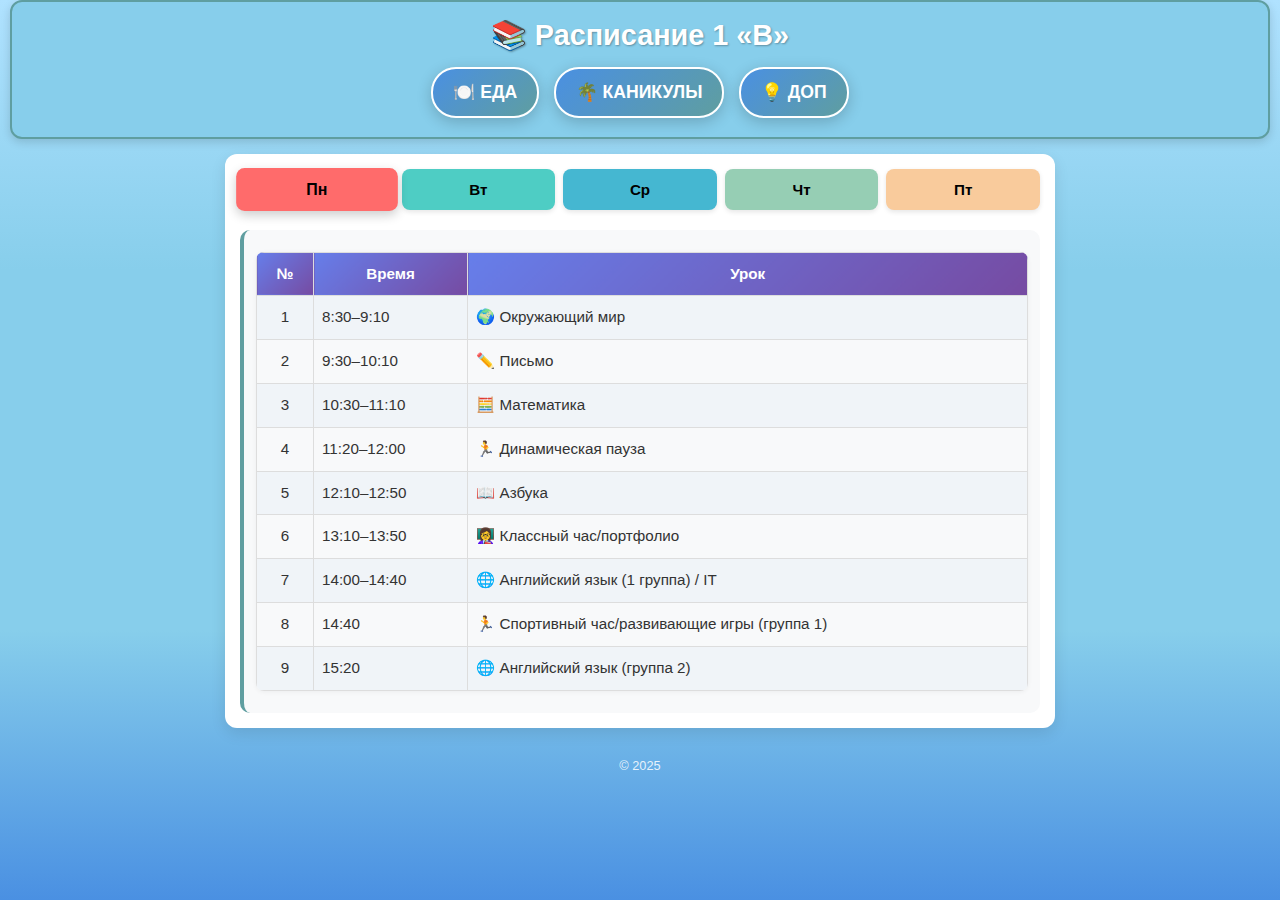
<file: index.htm>
<!DOCTYPE html>
<html lang="ru">
<head>
    <meta charset="UTF-8">
    <title>📚 Расписание 1 «В» класс</title>
    <meta name="viewport" content="width=device-width, initial-scale=1.0">
    <link rel="stylesheet" href="style.css">
</head>
<body>
    <!-- Облака -->
    <!-- <div class="cloud c1"></div>
    <div class="cloud c2"></div>
    <div class="cloud c3"></div>
    <div class="cloud c4"></div>
    <div class="cloud c5"></div> -->

    <header>
        <h1>📚 Расписание 1 «В»</h1>
        <div class="meal-link-container">
            <a href="meal.htm" class="meal-link">🍽️ ЕДА</a>
            <a href="holidays.htm" class="meal-link">🌴 КАНИКУЛЫ</a>
            <a href="https://artignat2000.github.io/DopSchedule/" class="meal-link">💡 ДОП</a>
        </div>
    </header>

    <div class="container">
        <div class="buttons">
            <button data-day="pn" class="active">Пн</button>
            <button data-day="vt">Вт</button>
            <button data-day="sr">Ср</button>
            <button data-day="cht">Чт</button>
            <button data-day="pt">Пт</button>
        </div>

        <!-- Расписание по дням -->
        <div id="pn" class="schedule show">
            <table>
                <tr><th>№</th><th>Время</th><th>Урок</th></tr>
                <tr><td>1</td><td>8:30–9:10</td><td>🌍 Окружающий мир</td></tr>
                <tr><td>2</td><td>9:30–10:10</td><td>✏️ Письмо</td></tr>
                <tr><td>3</td><td>10:30–11:10</td><td>🧮 Математика</td></tr>
                <tr><td>4</td><td>11:20–12:00</td><td>🏃 Динамическая пауза</td></tr>
                <tr><td>5</td><td>12:10–12:50</td><td>📖 Азбука</td></tr>
                <tr><td>6</td><td>13:10–13:50</td><td>👩‍🏫 Классный час/портфолио</td></tr>
                <tr><td>7</td><td>14:00–14:40</td><td>🌐 Английский язык (1 группа) / IT</td></tr>
                <tr><td>8</td><td>14:40</td><td>🏃 Спортивный час/развивающие игры (группа 1)</td></tr>
                <tr><td>9</td><td>15:20</td><td>🌐 Английский язык (группа 2)</td></tr>  
            </table>
        </div>

        <div id="vt" class="schedule">
            <table>
                <tr><th>№</th><th>Время</th><th>Урок</th></tr>
                <tr><td>1</td><td>8:30–9:10</td><td>✏️ Письмо</td></tr>
                <tr><td>2</td><td>9:30–10:10</td><td>📖 Азбука</td></tr>
                <tr><td>3</td><td>10:30–11:10</td><td>🏃 Динамическая пауза</td></tr>
                <tr><td>4</td><td>11:20–12:00</td><td>🧮 Математика</td></tr>
                <tr><td>5</td><td>12:10–12:50</td><td>🎵 Музыка</td></tr>
                <tr><td>6</td><td>13:10–13:50</td><td>🌍 Окружающий мир</td></tr>
                <tr><td>7</td><td>14:00–14:40</td><td>🌊 Бассейн</td></tr>
            </table>
        </div>

        <div id="sr" class="schedule">
            <table>
                <tr><th>№</th><th>Время</th><th>Урок</th></tr>
                <tr><td>1</td><td>8:30–9:10</td><td>✏️ Письмо</td></tr>
                <tr><td>2</td><td>9:30–10:10</td><td>📖 Азбука</td></tr>
                <tr><td>3</td><td>10:30–11:10</td><td>🏃 Динамическая пауза</td></tr>
                <tr><td>4</td><td>11:20–12:00</td><td>🧮 Математика</td></tr>
                <tr><td>5</td><td>12:10–12:50</td><td>🏃 Физкультура</td></tr>
                <tr><td>6</td><td>14:40</td><td>🌐 Английский язык (группа 1)</td></tr>
                <tr><td>7</td><td>15:20</td><td>🌐 Английский язык/спортивный час</td></tr>
            </table>
        </div>

        <div id="cht" class="schedule">
            <table>
                <tr><th>№</th><th>Время</th><th>Урок</th></tr>
                <tr><td>1</td><td>8:30–9:10</td><td>✏️ Письмо</td></tr>
                <tr><td>2</td><td>9:30–10:10</td><td>📖 Азбука</td></tr>
                <tr><td>3</td><td>10:30–11:10</td><td>🏃 Динамическая пауза</td></tr>
                <tr><td>4</td><td>11:20–12:00</td><td>🧮 Математика</td></tr>
                <tr><td>5</td><td>12:10–12:50</td><td>🎨 ИЗО</td></tr>
                <tr><td>6</td><td>13:20</td><td>💻 IT</td></tr>
            </table>
        </div>

        <div id="pt" class="schedule">
            <table>
                <tr><th>№</th><th>Время</th><th>Урок</th></tr>
                <tr><td>1</td><td>8:30–9:10</td><td>✏️ Письмо</td></tr>
                <tr><td>2</td><td>9:30–10:10</td><td>🧮 Математика</td></tr>
                <tr><td>3</td><td>10:30–11:10</td><td>🏃 Динамическая пауза</td></tr>
                <tr><td>4</td><td>11:20–12:00</td><td>🔧 Технология</td></tr>
                <tr><td>5</td><td>12:10–12:50</td><td>🏃 Физкультура</td></tr>
                <tr><td>6</td><td>14:40</td><td>🎮 Развивающие игры</td></tr>
            </table>
        </div>
    </div>

    <footer>
        &copy; 2025
    </footer>

    <script src="script.js"></script>
</body>
</html>
</file>
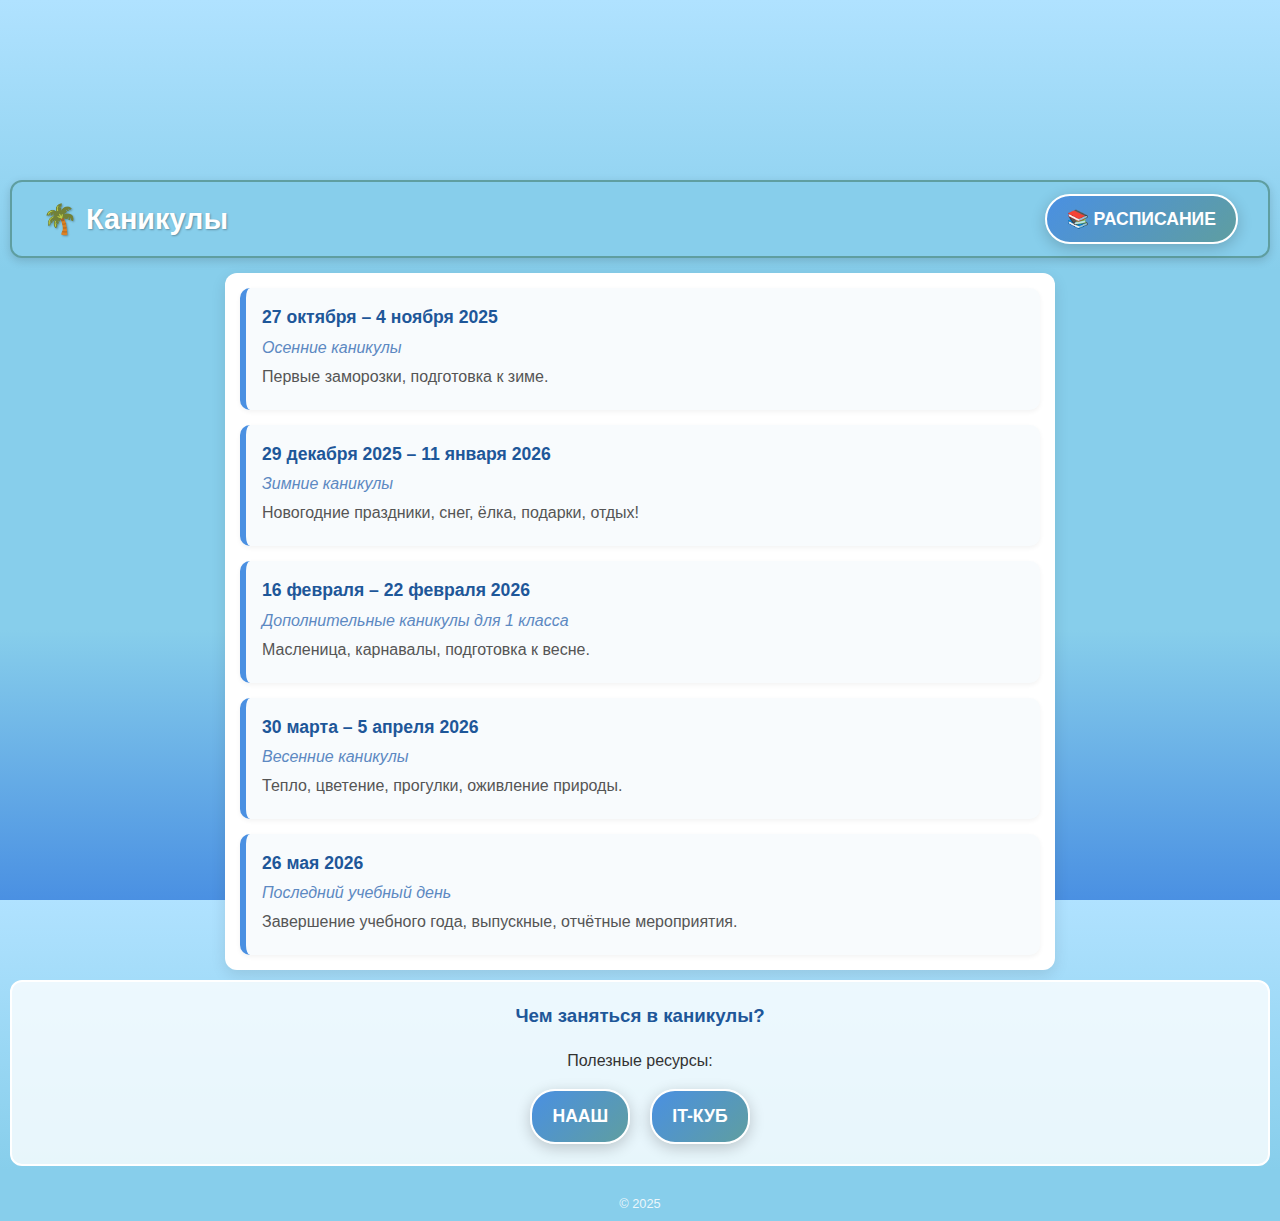
<file: holidays.htm>
<!DOCTYPE html>
<html lang="ru">
  <head>
    <meta charset="UTF-8" />
    <meta name="viewport" content="width=device-width, initial-scale=1.0" />
    <title>🌴Каникулы 3 класса</title>
    <link rel="stylesheet" href="style.css">
  </head>
  <body>

    <!-- Облака -->
    <div class="cloud"></div>
    <div class="cloud"></div>
    <div class="cloud"></div>
    <div class="cloud"></div>
    <div class="cloud"></div>

    <!-- Шапка -->
    <header>
      <div class="header-content">
        <h1>🌴 Каникулы</h1>
        <a href="index.htm" class="btn-schedule">
          📚 РАСПИСАНИЕ
        </a>
      </div>
    </header>

    <!-- Основной контент -->
    <div class="container">
      <div class="event">
        <div class="date">27 октября – 4 ноября 2025</div>
        <div class="title">Осенние каникулы</div>
        <div class="description">Первые заморозки, подготовка к зиме.</div>
      </div>

      <div class="event">
        <div class="date">29 декабря 2025 – 11 января 2026</div>
        <div class="title">Зимние каникулы</div>
        <div class="description">Новогодние праздники, снег, ёлка, подарки, отдых!</div>
      </div>

      <div class="event">
        <div class="date">16 февраля – 22 февраля 2026</div>
        <div class="title">Дополнительные каникулы для 1 класса</div>
        <div class="description">Масленица, карнавалы, подготовка к весне.</div>
      </div>

      <div class="event">
        <div class="date">30 марта – 5 апреля 2026</div>
        <div class="title">Весенние каникулы</div>
        <div class="description">Тепло, цветение, прогулки, оживление природы.</div>
      </div>

      <div class="event">
        <div class="date">26 мая 2026</div>
        <div class="title">Последний учебный день</div>
        <div class="description">Завершение учебного года, выпускные, отчётные мероприятия.</div>
      </div>
    </div>

    <!-- Подвал -->
    <div class="footer">
      <h3>Чем заняться в каникулы?</h3>
      <p>Полезные ресурсы:</p>
      <div class="footer-links">
        <a href="http://naash.ru/" class="footer-link">НААШ</a>
        <a href="https://vk.com/itcubenn" class="footer-link">IT-куб</a>
      </div>
    </div>

    <footer>
      &copy; 2025
    </footer>
    <script src="script.js"></script>
  </body>
</html>
</file>
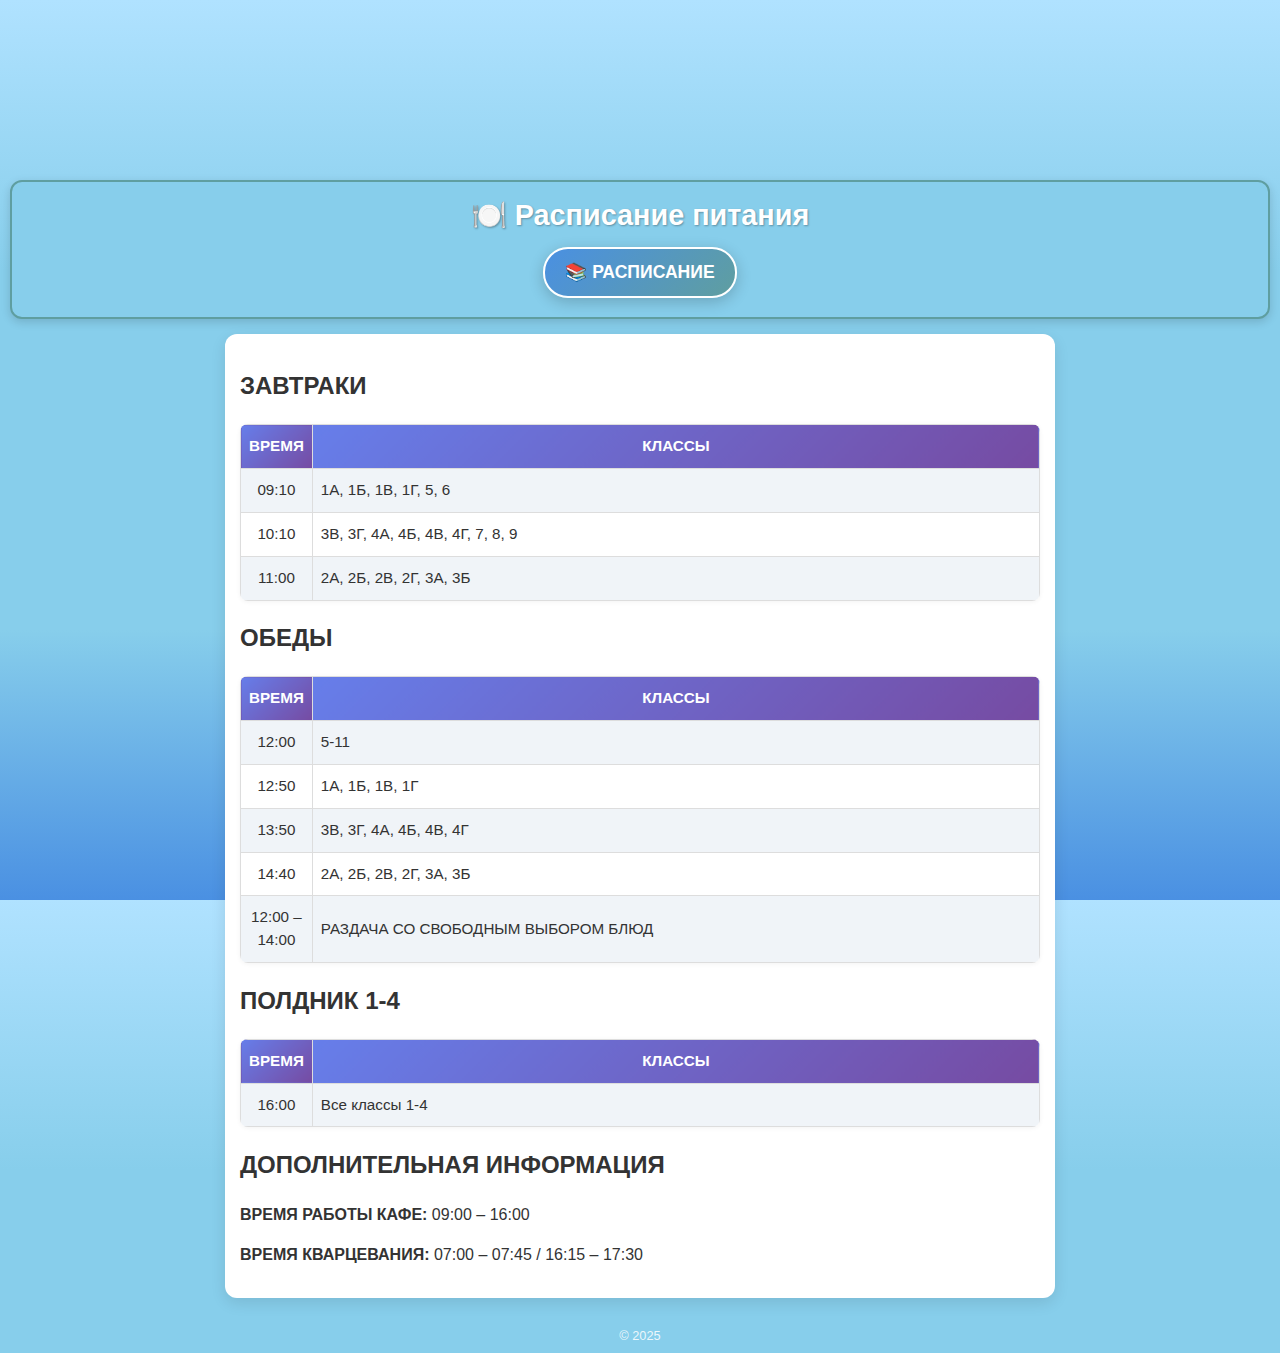
<file: meal.htm>
<!DOCTYPE html>
<html lang="ru">
<head>
    <meta charset="UTF-8">
    <title>📚 Расписание питания</title>
    <meta name="viewport" content="width=device-width, initial-scale=1.0">
    <link rel="stylesheet" href="style.css">
</head>
<body>
    <!-- Облака -->
    <div class="cloud"></div>
    <div class="cloud"></div>
    <div class="cloud"></div>
    <div class="cloud"></div>
    <div class="cloud"></div>

    <header>
        <h1>🍽️ Расписание питания</h1>
        <div class="meal-link-container">
            <a href="index.htm" class="meal-link">📚 РАСПИСАНИЕ</a>
        </div>
    </header>

    <div class="container">
        <div class="meal-section">
            <h2>ЗАВТРАКИ</h2>
            <table>
                <tr><th>ВРЕМЯ</th><th>КЛАССЫ</th></tr>
                <tr><td>09:10</td><td>1А, 1Б, 1В, 1Г, 5, 6</td></tr>
                <tr><td>10:10</td><td>3В, 3Г, 4А, 4Б, 4В, 4Г, 7, 8, 9</td></tr>
                <tr><td>11:00</td><td>2А, 2Б, 2В, 2Г, 3А, 3Б</td></tr>
            </table>
        </div>

        <div class="meal-section">
            <h2>ОБЕДЫ</h2>
            <table>
                <tr><th>ВРЕМЯ</th><th>КЛАССЫ</th></tr>
                <tr><td>12:00</td><td>5-11</td></tr>
                <tr><td>12:50</td><td>1А, 1Б, 1В, 1Г</td></tr>
                <tr><td>13:50</td><td>3В, 3Г, 4А, 4Б, 4В, 4Г</td></tr>
                <tr><td>14:40</td><td>2А, 2Б, 2В, 2Г, 3А, 3Б</td></tr>
                <tr><td>12:00 – 14:00</td><td>РАЗДАЧА СО СВОБОДНЫМ ВЫБОРОМ БЛЮД</td></tr>
            </table>
        </div>

        <div class="meal-section">
            <h2>ПОЛДНИК 1-4</h2>
            <table>
                <tr><th>ВРЕМЯ</th><th>КЛАССЫ</th></tr>
                <tr><td>16:00</td><td>Все классы 1-4</td></tr>
            </table>
        </div>

        <div class="meal-section">
            <h2>ДОПОЛНИТЕЛЬНАЯ ИНФОРМАЦИЯ</h2>
            <p><strong>ВРЕМЯ РАБОТЫ КАФЕ:</strong> 09:00 – 16:00</p>
            <p><strong>ВРЕМЯ КВАРЦЕВАНИЯ:</strong> 07:00 – 07:45 / 16:15 – 17:30</p>
        </div>
    </div>

    <footer>
        &copy; 2025
    </footer>

    <script>
        function goBack() {
            // Переход на предыдущую страницу или на главную страницу расписания
            window.location.href = 'https://artignat2000.github.io/';
        }
    </script>
</body>
</html>
</file>
<file: style.css>
:root {
	--header-bg: #87CEEB;
	--header-border: #5F9EA0;
	--primary-color: #4a90e2;
	--gradient-start: #667eea;
	--gradient-end: #764ba2;
}

html, body {
	height: 100%;
	margin: 0;
	padding: 0;
}

body {
	font-family: 'Segoe UI', 'Comic Sans MS', sans-serif;
	/* Градиент неба от светло-голубого к более насыщенному */
	background: linear-gradient(180deg, #B0E2FF 0%, #87CEEB 30%, #87CEEB 70%, #4A90E2 100%);
	color: #333;
	margin: 0;
	/* Убираем верхний отступ, оставляем горизонтальные отступы */
	padding: 0 10px;
	line-height: 1.5;
	position: relative;
	min-height: 100vh;
	overflow-x: hidden;
}

.cloud:nth-child(3) {
	width: 150px;
	height: 60px;
	bottom: 30%;
	left: 15%;
	animation: float 35s infinite ease-in-out;
}

.cloud:nth-child(4) {
	width: 200px;
	height: 80px;
	top: 35%;
	right: 20%;
	animation: float 40s infinite ease-in-out reverse;
}

.cloud:nth-child(5) {
	width: 100px;
	height: 40px;
	bottom: 15%;
	right: 25%;
	animation: float 28s infinite ease-in-out;
}

/* Анимация парения облаков */
@keyframes float {
	0%, 100% {
		transform: translate(0, 0);
	}
	25% {
		transform: translate(10px, 15px);
	}
	50% {
		transform: translate(20px, 0);
	}
	75% {
		transform: translate(10px, -15px);
	}
}

header {
	text-align: center;
	background-color: var(--header-bg);
	color: white;
	padding: 12px 10px;
	margin: 0; /* ensure no gap above header */
	border-radius: 12px;
	margin-bottom: 15px;
	box-shadow: 0 3px 10px rgba(0,0,0,0.15);
	position: relative;
	top: 0;
	border: 2px solid var(--header-border);
}

	h1 {
		margin: 0;
		font-size: 1.8rem;
		text-shadow: 1px 1px 2px rgba(0,0,0,0.3);
	}

	.subtitle {
		margin: 5px 0 0;
		font-size: 1rem;
		opacity: 0.9;
	}

	.meal-link-container {
		margin-top: 10px;
	}

	.meal-link {
		display: inline-block;
		padding: 10px 20px;
		background: linear-gradient(135deg, #4A90E2, #5F9EA0);
		border-radius: 25px;
		text-decoration: none;
		color: white;
		font-size: 1.1rem;
		font-weight: bold;
		transition: all 0.3s ease;
		box-shadow: 0 4px 15px rgba(0,0,0,0.2);
		border: 2px solid white;
		position: relative;
		overflow: hidden;
		margin: 0 5px; /* Добавлен отступ */
	}

	.meal-link:hover {
		transform: translateY(-2px) scale(1.05);
		box-shadow: 0 6px 20px rgba(0,0,0,0.3);
		background: linear-gradient(135deg, #357ABD, #4682B4);
	}

	.meal-link:active {
		transform: translateY(0) scale(1);
	}

	.meal-link::before {
		content: "";
		position: absolute;
		top: 0;
		left: -100%;
		width: 100%;
		height: 100%;
		background: linear-gradient(90deg, transparent, rgba(255,255,255,0.2), transparent);
		transition: 0.5s;
	}

	.meal-link:hover::before {
		left: 100%;
	}

	.container {
		max-width: 800px;
		margin: 0 auto;
		margin-top: 0;
		background-color: white;
		padding: 15px;
		border-radius: 12px;
		box-shadow: 0 5px 15px rgba(0,0,0,0.1);
	}

	.buttons {
		display: flex;
		justify-content: center;
		gap: 8px;
		margin-bottom: 20px;
		flex-wrap: wrap;
	}

	button {
		padding: 12px 16px;
		font-size: 0.95rem;
		cursor: pointer;
		border: none;
		border-radius: 8px;
		font-weight: bold;
		transition: all 0.3s ease;
		box-shadow: 0 2px 5px rgba(0,0,0,0.1);
		flex: 1;
		min-width: 100px;
		white-space: nowrap;
	}

	button:hover {
		transform: translateY(-2px);
		box-shadow: 0 4px 8px rgba(0,0,0,0.15);
	}

	button.active {
		background-color: var(--primary-color);
		transform: scale(1.05);
		box-shadow: 0 4px 10px rgba(0,0,0,0.2);
	}

	/* Цвета по дням */
	button:nth-child(1) { background-color: #ff6b6b; } /* Пн — красный */
	button:nth-child(2) { background-color: #4ecdc4; } /* Вт — бирюзовый */
	button:nth-child(3) { background-color: #45b7d1; } /* Ср — голубой */
	button:nth-child(4) { background-color: #96ceb4; } /* Чт — зелёный */
	button:nth-child(5) { background-color: #f9cb9c; } /* Пт — оранжевый */
	/* Новый стиль для кнопки "Каникулы" */
	button:nth-child(6) { 
		background-color: #dda0dd; /* Сливовый цвет */
		color: #fff; 
	} 

	.schedule {
		display: none;
		margin-top: 20px;
		padding: 12px;
		background-color: #f8f9fa;
		border-radius: 10px;
		border-left: 4px solid var(--header-border);
	}

	.schedule.show {
		display: block;
	}

	table {
		width: 100%;
		border-collapse: collapse;
		margin: 10px 0;
		border-radius: 8px;
		overflow: hidden;
		box-shadow: 0 1px 5px rgba(0,0,0,0.05);
	}

	th, td {
		border: 1px solid #ddd;
		padding: 10px 8px;
		font-size: 0.95rem;
		text-align: left;
	}

	th {
		/* Use CSS variables with fallbacks so the header remains visible if variables are missing */
		background: linear-gradient(135deg, var(--gradient-start, #667eea), var(--gradient-end, #764ba2));
		color: #ffffff; /* explicit white for contrast */
		font-weight: bold;
		text-align: center;
	}

	th:first-child, td:first-child {
		text-align: center;
		width: 40px;
	}

	tr:nth-child(even) {
		background-color: #f0f4f8;
	}

	tr:hover {
		background-color: #e9f5ff;
	}

	footer {
		text-align: center;
		margin-top: 20px;
		color: rgba(255, 255, 255, 0.85);
		font-size: 0.8rem;
		padding: 8px;
		border-radius: 8px;
	}

	/* Адаптация для мобильных устройств */
	@media (max-width: 600px) {
		body {
			padding: 0 8px;
		}

		header {
			padding: 10px 8px;
		}

		h1 {
			font-size: 1.5rem;
		}

		.subtitle {
			font-size: 0.9rem;
		}

		.meal-link {
			padding: 8px 16px;
			font-size: 1rem;
		}

		.container {
			padding: 12px;
		}

		.buttons {
			gap: 6px;
			margin-bottom: 15px;
		}

		button {
			padding: 10px 12px;
			font-size: 0.85rem;
			min-width: 85px;
		}

		th, td {
			padding: 8px 6px;
			font-size: 0.9rem;
		}

		footer {
			font-size: 0.75rem;
			margin-top: 15px;
			border-radius: 0;
			padding: 8px 5px;
		}
	}

	@media (max-width: 400px) {
		.meal-link {
			padding: 6px 12px;
			font-size: 0.9rem;
		}

		button {
			padding: 8px 10px;
			font-size: 0.8rem;
			min-width: 80px;
		}

		th, td {
			padding: 7px 5px;
			font-size: 0.85rem;
		}

		footer {
			font-size: 0.7rem;
		}
	}

	@media (max-height: 500px) {
		body {
			overflow-y: scroll;
		}
	}

	/* Holidays page specifics - moved from holidays.htm to keep unified styling */
	.header-content {
		display: flex;
		justify-content: space-between;
		align-items: center;
		padding: 0 20px;
		box-sizing: border-box;
	}

	.btn-schedule {
		padding: 10px 20px;
		background: linear-gradient(135deg, #4A90E2, #5F9EA0);
		border-radius: 25px;
		text-decoration: none;
		color: white;
		font-size: 1.1rem;
		font-weight: bold;
		transition: all 0.3s ease;
		box-shadow: 0 4px 15px rgba(0, 0, 0, 0.2);
		border: 2px solid white;
		position: relative;
		overflow: hidden;
		display: flex;
		align-items: center;
		gap: 5px;
		white-space: nowrap;
		text-transform: uppercase;
	}

	.btn-schedule:hover {
		transform: translateY(-2px) scale(1.05);
		box-shadow: 0 6px 20px rgba(0, 0, 0, 0.3);
		background: linear-gradient(135deg, #357ABD, #4682B4);
	}

	.btn-schedule:active { transform: translateY(0) scale(1); }

	/* Holidays container uses full width */
	.holidays-container, .container.fullwidth {
		width: 100%;
		background: white;
		padding: 15px;
		box-sizing: border-box;
		border: 2px solid white;
	}

	.event {
		background: #f8fbfd;
		border-left: 6px solid #4a90e2;
		padding: 16px;
		margin-bottom: 15px;
		border-radius: 10px;
		box-shadow: 0 2px 5px rgba(0, 0, 0, 0.05);
		transition: transform 0.2s ease;
		box-sizing: border-box;
	}

	.event:last-child { margin-bottom: 0; }
	.event:hover { transform: scale(1.01); }
	.date { font-weight: bold; color: #1e5799; font-size: 1.1em; }
	.title { color: #5d89c2; font-style: italic; margin: 5px 0; }
	.description { color: #555; margin: 5px 0; }
	.footer { width: 100%; background: rgba(255,255,255,0.8); border-radius: 12px; padding: 20px; margin: 10px 0; text-align: center; border: 2px solid white; box-sizing: border-box; }
	.footer h3 { color: #1e5799; margin-top: 0; }
	.footer-links { display:flex; justify-content:center; gap:20px; flex-wrap:wrap; margin-top:15px; }
	.footer-link { padding:12px 20px; background: linear-gradient(135deg,#4A90E2,#5F9EA0); border-radius:25px; text-decoration:none; color:white; font-size:1.1rem; font-weight:bold; transition: all 0.3s ease; box-shadow:0 4px 15px rgba(0,0,0,0.2); border:2px solid white; position:relative; overflow:hidden; text-transform:uppercase; }
	.footer-link:hover { transform: translateY(-2px) scale(1.05); box-shadow:0 6px 20px rgba(0,0,0,0.3); background: linear-gradient(135deg,#357ABD,#4682B4); }

	@media (max-width: 768px) {
		.header-content { flex-direction: column; gap: 10px; text-align: center; padding: 12px 10px; }
		h1 { font-size: 1.5rem; }
		.btn-schedule { padding: 8px 16px; font-size: 1rem; }
		.holidays-container, .container.fullwidth { padding: 10px 5px; border: 2px solid white; }
		.event { padding: 12px 10px; margin-bottom: 10px; }
		.footer { padding: 15px 10px; margin: 0; border-radius: 0; border-left: none; border-right: none; border: 2px solid white; }
		.footer-links { flex-direction: column; gap: 10px; }
		.footer-link { padding: 10px 16px; font-size: 1rem; }
	}

	@media (max-width: 400px) {
		.btn-schedule { padding: 6px 12px; font-size: 0.9rem; }
		.footer-link { padding: 8px 12px; font-size: 0.9rem; }
	}
</file>
